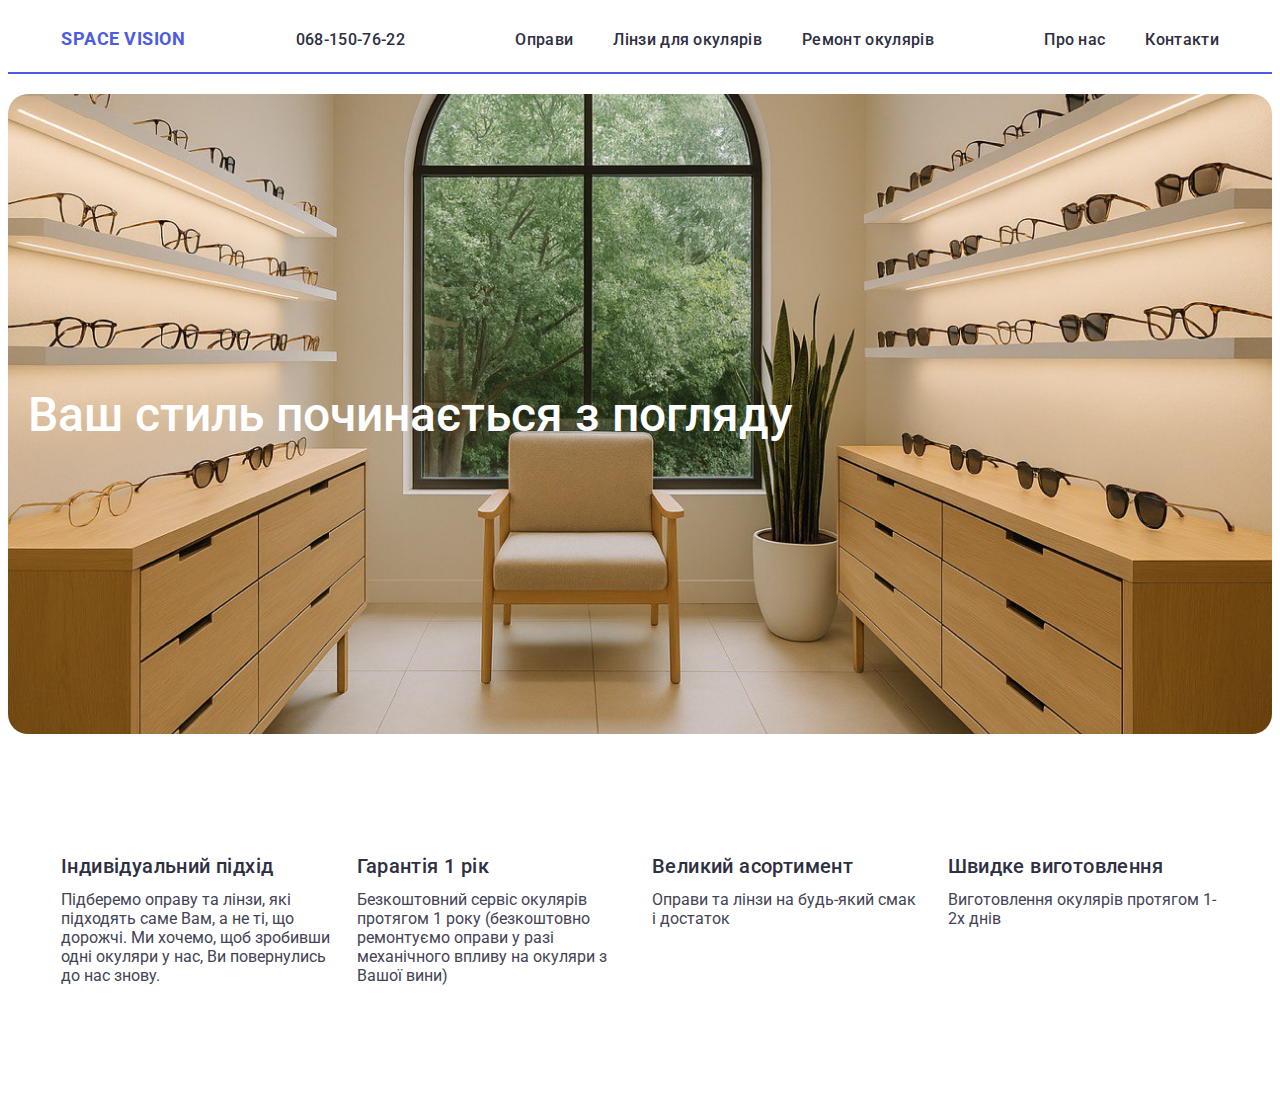
<file: index.html>
<!DOCTYPE html>
<html lang="uk">
  <head>
    <meta charset="UTF-8" />
    <meta name="viewport" content="width=device-width, initial-scale=1.0" />
    <title>Space vision</title>
    <link rel="preconnect" href="https://fonts.googleapis.com" />
    <link rel="preconnect" href="https://fonts.gstatic.com" crossorigin />
    <link
      href="https://fonts.googleapis.com/css2?family=Roboto:wght@100..900&display=swap"
      rel="stylesheet"
    />
    <!-- базова іконка -->
    <link rel="icon" href="./images/favicon.png" type="image/png" />

    <!-- для Apple пристроїв -->
    <link rel="apple-touch-icon" href="./images/favicon.png" />

    <!-- для старих браузерів -->
    <link rel="shortcut icon" href="./images/favicon.ico" type="image/x-icon" />
    <link rel="stylesheet" href="./css/styles.css" />
  </head>
  <body>
    <header class="header-class">
      <div class="container">
        <div class="header-cont">
          <a class="logo" href="">Space vision</a>
          <a class="header-item" href="tel:+380681507622">068-150-76-22</a>
          <nav>
            <ul class="nav-list">
              <li><a class="header-item" href="">Оправи</a></li>
              <li>
                <a class="header-item" href="./lenses.html"
                  >Лінзи для окулярів</a
                >
              </li>
              <li>
                <a class="header-item" href="./glasses-repair.html"
                  >Ремонт окулярів</a
                >
              </li>
            </ul>
          </nav>
          <ul class="info-list">
            <li><a class="header-item" href="">Про нас</a></li>
            <li><a class="header-item" href="./contacts.html">Контакти</a></li>
          </ul>
        </div>
      </div>
    </header>
    <main>
      <section class="hero-section">
        <div class="hero-title-container">
          <h1 class="hero-title">Ваш стиль починається з погляду</h1>
        </div>
      </section>
      <section class="advantages-section">
        <div class="container">
          <ul class="advantages-list">
            <li class="advantage-list-item">
              <h3 class="advantage-name">Індивідуальний підхід</h3>
              <p class="text">
                Підберемо оправу та лінзи, які підходять саме Вам, а не ті, що
                дорожчі. Ми хочемо, щоб зробивши одні окуляри у нас, Ви
                повернулись до нас знову.
              </p>
            </li>
            <li class="advantage-list-item">
              <h3 class="advantage-name">Гарантія 1 рік</h3>
              <p class="text">
                Безкоштовний сервіс окулярів протягом 1 року (безкоштовно
                ремонтуємо оправи у разі механічного впливу на окуляри з Вашої
                вини)
              </p>
            </li>
            <li class="advantage-list-item">
              <h3 class="advantage-name">Великий асортимент</h3>
              <p class="text">Оправи та лінзи на будь-який смак і достаток</p>
            </li>
            <li class="advantage-list-item">
              <h3 class="advantage-name">Швидке виготовлення</h3>
              <p class="text">Виготовлення окулярів протягом 1-2х днів</p>
            </li>
          </ul>
        </div>
      </section>
    </main>
    <footer></footer>
  </body>
</html>
</file>
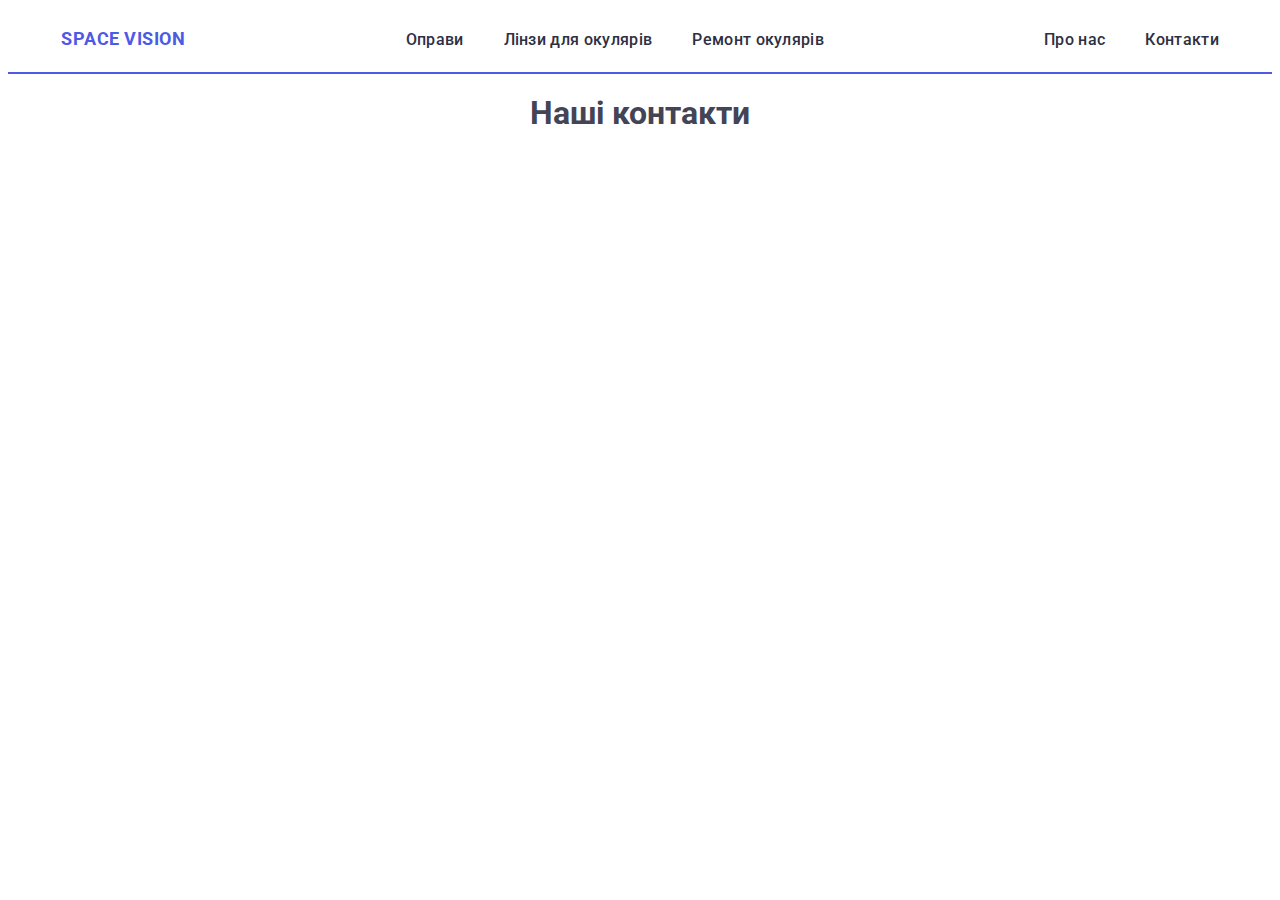
<file: contacts.html>
<!DOCTYPE html>
<html lang="uk">
  <head>
    <meta charset="UTF-8" />
    <meta name="viewport" content="width=device-width, initial-scale=1.0" />
    <title>Planeta zoru</title>
    <link rel="preconnect" href="https://fonts.googleapis.com" />
    <link rel="preconnect" href="https://fonts.gstatic.com" crossorigin />
    <link
      href="https://fonts.googleapis.com/css2?family=Roboto:wght@100..900&display=swap"
      rel="stylesheet"
    />
    <link rel="stylesheet" href="./css/contacts.css" />
  </head>
  <body>
    <header class="header-class">
      <div class="container">
        <div class="header-cont">
          <a class="logo" href="./index.html">Space vision</a>
          <nav>
            <ul class="nav-list">
              <li><a class="header-item" href="">Оправи</a></li>
              <li>
                <a class="header-item" href="./lenses.html"
                  >Лінзи для окулярів</a
                >
              </li>
              <li>
                <a class="header-item" href="./glasses-repair.html"
                  >Ремонт окулярів</a
                >
              </li>
            </ul>
          </nav>
          <ul class="info-list">
            <li><a class="header-item" href="">Про нас</a></li>
            <li><a class="header-item" href="./contacts.html">Контакти</a></li>
          </ul>
        </div>
      </div>
    </header>
    <main>
      <section class="upper">
        <div class="container">
          <h1 class="main-title">Наші контакти</h1>
          <iframe
            class="maps"
            src="https://www.google.com/maps/embed?pb=!1m18!1m12!1m3!1d2540.8739228790137!2d30.519468999999997!3d50.44344900000001!2m3!1f0!2f0!3f0!3m2!1i1024!2i768!4f13.1!3m3!1m2!1s0x40d4ce5600843455%3A0xc5b1673508627240!2sbaziliooptica%20optics%20and%20eyeglass%20repair!5e0!3m2!1sru!2sua!4v1743019800606!5m2!1sru!2sua"
            style="border: 0"
            allowfullscreen=""
            loading="lazy"
            referrerpolicy="no-referrer-when-downgrade"
          ></iframe>
        </div>
      </section>
    </main>
    <footer></footer>
  </body>
</html>
</file>
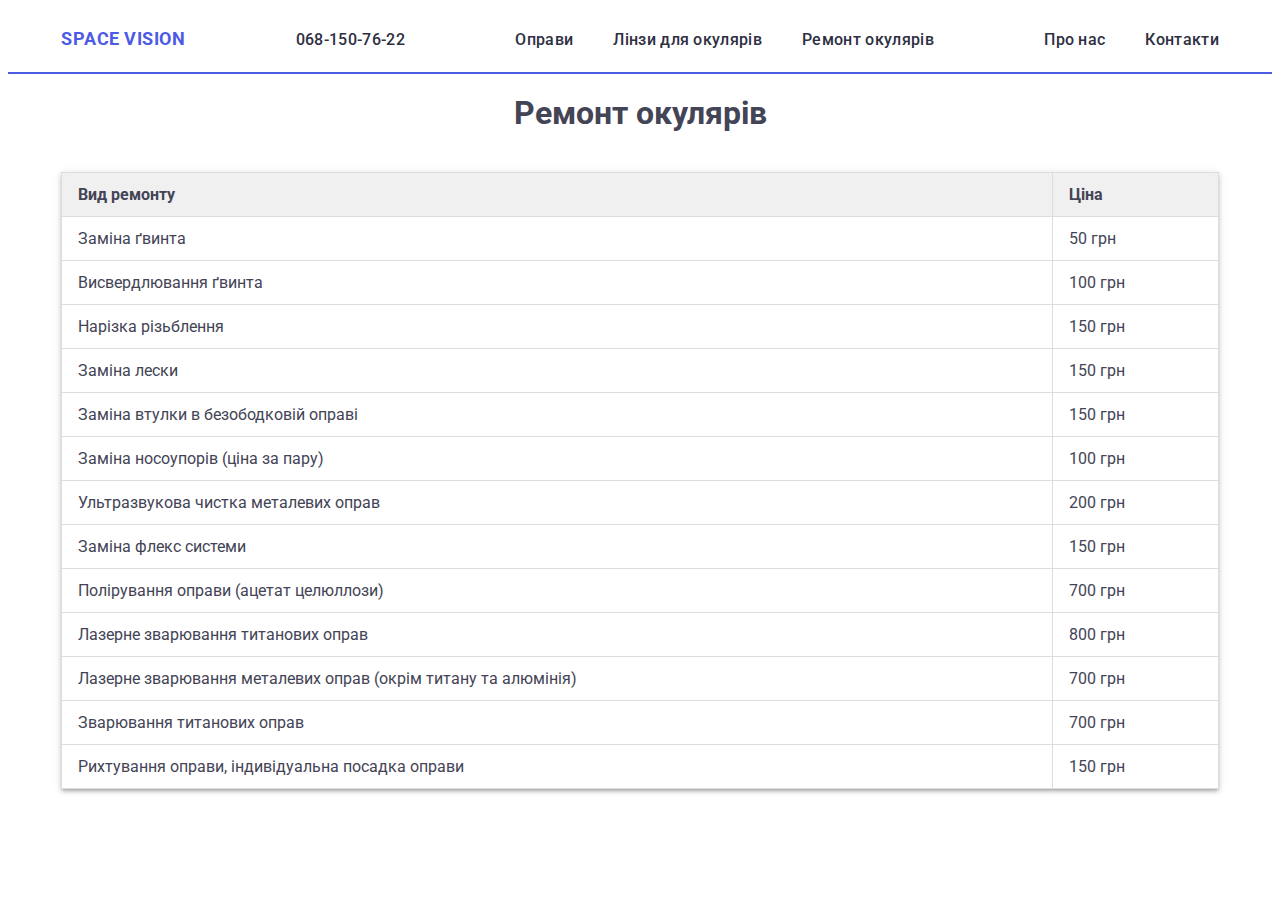
<file: glasses-repair.html>
<!DOCTYPE html>
<html lang="uk">
  <head>
    <meta charset="UTF-8" />
    <meta name="viewport" content="width=device-width, initial-scale=1.0" />
    <title>Planeta zoru</title>
    <link rel="preconnect" href="https://fonts.googleapis.com" />
    <link rel="preconnect" href="https://fonts.gstatic.com" crossorigin />
    <link
      href="https://fonts.googleapis.com/css2?family=Roboto:wght@100..900&display=swap"
      rel="stylesheet"
    />
    <link rel="stylesheet" href="./css/glasses-repair.css" />
  </head>
  <body>
    <header class="header-class">
      <div class="container">
        <div class="header-cont">
          <a class="logo" href="./index.html">Space vision</a>
          <a class="header-item" href="tel:+380681507622">068-150-76-22</a>
          <nav>
            <ul class="nav-list">
              <li><a class="header-item" href="">Оправи</a></li>
              <li>
                <a class="header-item" href="./lenses.html"
                  >Лінзи для окулярів</a
                >
              </li>
              <li>
                <a class="header-item" href="./glasses-repair.html"
                  >Ремонт окулярів</a
                >
              </li>
            </ul>
          </nav>
          <ul class="info-list">
            <li><a class="header-item" href="">Про нас</a></li>
            <li><a class="header-item" href="./contacts.html">Контакти</a></li>
          </ul>
        </div>
      </div>
    </header>
    <main>
      <section class="upper">
        <div class="container">
          <h1 class="repair-title">Ремонт окулярів</h1>
        </div>
      </section>
      <section>
        <div class="container">
          <table class="price-table">
            <thead>
              <tr>
                <th>Вид ремонту</th>
                <th>Ціна</th>
              </tr>
            </thead>
            <tbody>
              <tr>
                <td>Заміна ґвинта</td>
                <td>50 грн</td>
              </tr>
              <tr>
                <td>Висвердлювання ґвинта</td>
                <td>100 грн</td>
              </tr>
              <tr>
                <td>Нарізка різьблення</td>
                <td>150 грн</td>
              </tr>
              <tr>
                <td>Заміна лески</td>
                <td>150 грн</td>
              </tr>
              <tr>
                <td>Заміна втулки в безободковій оправі</td>
                <td>150 грн</td>
              </tr>
              <tr>
                <td>Заміна носоупорів (ціна за пару)</td>
                <td>100 грн</td>
              </tr>
              <tr>
                <td>Ультразвукова чистка металевих оправ</td>
                <td>200 грн</td>
              </tr>
              <tr>
                <td>Заміна флекс системи</td>
                <td>150 грн</td>
              </tr>
              <tr>
                <td>Полірування оправи (ацетат целюллози)</td>
                <td>700 грн</td>
              </tr>
              <tr>
                <td>Лазерне зварювання титанових оправ</td>
                <td>800 грн</td>
              </tr>
              <tr>
                <td>
                  Лазерне зварювання металевих оправ (окрім титану та алюмінія)
                </td>
                <td>700 грн</td>
              </tr>
              <tr>
                <td>Зварювання титанових оправ</td>
                <td>700 грн</td>
              </tr>
              <tr>
                <td>Рихтування оправи, індивідуальна посадка оправи</td>
                <td>150 грн</td>
              </tr>
            </tbody>
          </table>
        </div>
      </section>
    </main>
    <footer></footer>
  </body>
</html>
</file>
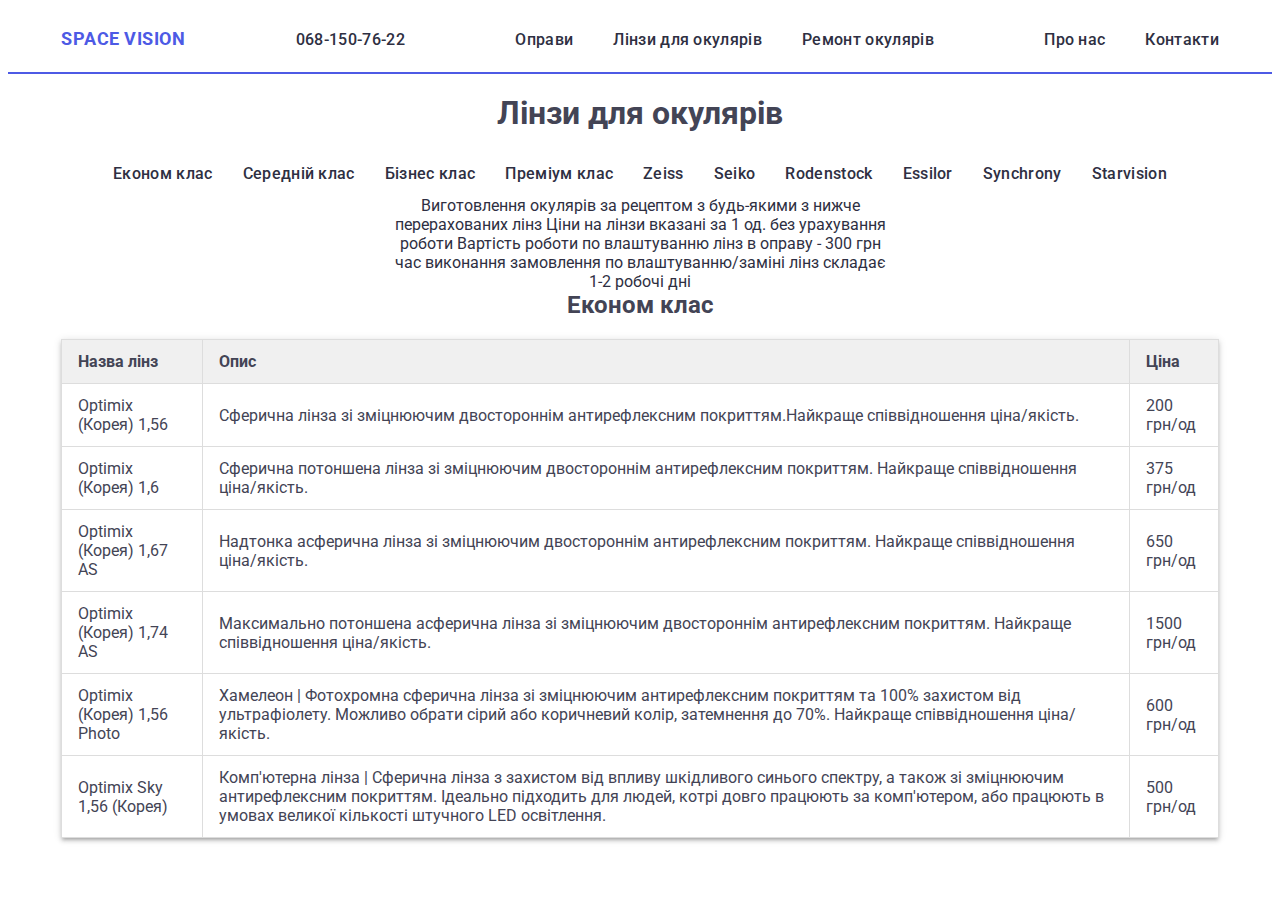
<file: lenses.html>
<!DOCTYPE html>
<html lang="en">
  <head>
    <meta charset="UTF-8" />
    <meta name="viewport" content="width=device-width, initial-scale=1.0" />
    <title>Planeta zoru</title>
    <link rel="preconnect" href="https://fonts.googleapis.com" />
    <link rel="preconnect" href="https://fonts.gstatic.com" crossorigin />
    <link
      href="https://fonts.googleapis.com/css2?family=Roboto:wght@100..900&display=swap"
      rel="stylesheet"
    />
    <link rel="stylesheet" href="./css/lenses.css" />
  </head>
  <body>
    <header class="header-class">
      <div class="container">
        <div class="header-cont">
          <a class="logo" href="./index.html">Space vision</a>
          <a class="header-item" href="tel:+380681507622">068-150-76-22</a>
          <nav>
            <ul class="nav-list">
              <li><a class="header-item" href="">Оправи</a></li>
              <li>
                <a class="header-item" href="./lenses.html"
                  >Лінзи для окулярів</a
                >
              </li>
              <li>
                <a class="header-item" href="./glasses-repair.html"
                  >Ремонт окулярів</a
                >
              </li>
            </ul>
          </nav>
          <ul class="info-list">
            <li><a class="header-item" href="">Про нас</a></li>
            <li><a class="header-item" href="./contacts.html">Контакти</a></li>
          </ul>
        </div>
      </div>
    </header>

    <main>
      <section class="upper">
        <div class="container">
          <h1 class="lenses-title">Лінзи для окулярів</h1>
        </div>
      </section>
      <section>
        <div class="container">
          <ul class="lenses-list">
            <li><a class="list-item" href="#econom-level">Економ клас</a></li>
            <li><a class="list-item" href="">Cередній клас</a></li>
            <li><a class="list-item" href="">Бізнес клас</a></li>
            <li><a class="list-item" href="">Преміум клас</a></li>
            <li><a class="list-item" href="">Zeiss</a></li>
            <li><a class="list-item" href="">Seiko</a></li>
            <li><a class="list-item" href="">Rodenstock</a></li>
            <li><a class="list-item" href="">Essilor</a></li>
            <li><a class="list-item" href="">Synchrony</a></li>
            <li><a class="list-item" href="">Starvision</a></li>
          </ul>
          <p class="text">
            Виготовлення окулярів за рецептом з будь-якими з нижче перерахованих
            лінз Ціни на лінзи вказані за 1 од. без урахування роботи Вартість
            роботи по влаштуванню лінз в оправу - 300 грн час виконання
            замовлення по влаштуванню/заміні лінз складає 1-2 робочі дні
          </p>
          <h2 id="econom-level" class="lens-level">Економ клас</h2>
          <table class="price-table">
            <thead>
              <tr>
                <th>Назва лінз</th>
                <th>Опис</th>
                <th>Ціна</th>
              </tr>
            </thead>
            <tbody>
              <tr>
                <td>Optimix (Корея) 1,56</td>
                <td>
                  Сферична лінза зі зміцнюючим двостороннім антирефлексним
                  покриттям.Найкраще співвідношення ціна/якість.
                </td>
                <td>200 грн/од</td>
              </tr>
              <tr>
                <td>Optimix (Корея) 1,6</td>
                <td>
                  Сферична потоншена лінза зі зміцнюючим двостороннім
                  антирефлексним покриттям. Найкраще співвідношення ціна/якість.
                </td>
                <td>375 грн/од</td>
              </tr>
              <tr>
                <td>Optimix (Корея) 1,67 AS</td>
                <td>
                  Надтонка асферична лінза зі зміцнюючим двостороннім
                  антирефлексним покриттям. Найкраще співвідношення ціна/якість.
                </td>
                <td>650 грн/од</td>
              </tr>

              <tr>
                <td>Optimix (Корея) 1,74 AS</td>
                <td>
                  Максимально потоншена асферична лінза зі зміцнюючим
                  двостороннім антирефлексним покриттям. Найкраще співвідношення
                  ціна/якість.
                </td>
                <td>1500 грн/од</td>
              </tr>
              <tr>
                <td>Optimix (Корея) 1,56 Photo</td>
                <td>
                  Хамелеон | Фотохромна сферична лінза зі зміцнюючим
                  антирефлексним покриттям та 100% захистом від ультрафіолету.
                  Можливо обрати сірий або коричневий колір, затемнення до 70%.
                  Найкраще співвідношення ціна/якість.
                </td>
                <td>600 грн/од</td>
              </tr>
              <tr>
                <td>Optimix Sky 1,56 (Корея)</td>
                <td>
                  Комп'ютерна лінза | Сферична лінза з захистом від впливу
                  шкідливого синього спектру, а також зі зміцнюючим
                  антирефлексним покриттям. Ідеально підходить для людей, котрі
                  довго працюють за комп'ютером, або працюють в умовах великої
                  кількості штучного LED освітлення.
                </td>
                <td>500 грн/од</td>
              </tr>
            </tbody>
          </table>
        </div>
      </section>
    </main>
    <footer></footer>
  </body>
</html>
</file>
<file: css/styles.css>
body {
  font-family: "Roboto", sans-serif;
  color: #434455;
  background-color: #fff;
}

p,
h1,
h2,
h3,
h4,
h5,
h6 {
  margin: 0;
}

a {
  text-decoration: none;
}

ul {
  list-style-type: none;
  margin: 0;
  padding: 0;
}

img {
  display: block;
  max-width: 100%;
}

button {
  cursor: pointer;
}

.container {
  max-width: 1158px;
  padding-left: 15px;
  padding-right: 15px;
  margin: 0 auto;
}

.header-cont {
  display: flex;
  justify-content: space-between;
  flex-wrap: wrap;
}

.header-class {
  border-bottom: 2px solid #4d5ae5;
}

.logo {
  font-family: "Roboto", sans-serif;
  font-weight: 700;
  font-size: 18px;

  /* line-height: 21px; */
  line-height: 1.17;
  letter-spacing: 0.03em;
  text-transform: uppercase;
  color: #4d5ae5;
  padding: 20px 0;
}

.nav-list {
  display: flex;
  gap: 40px;
}

.header-item {
  font-weight: 500;
  font-size: 16px;

  /* line-height: 24px; */
  line-height: 1.5;
  letter-spacing: 0.02em;
  color: #2e2f42;
  display: inline-block;
  padding: 20px 0;
}

.header-item:hover {
  color: #404bbf;
}

.info-list {
  display: flex;
  gap: 40px;
}

.hero-title-container {
  margin: 20px auto;
  background-color: #fff;
  background-image: url(https://klymkov-ivan.github.io/new-optics/images/photo2025.jpeg);
  background-size: cover; /* масштабування під блок */
  background-position: center; /* центрування зображення */
  background-repeat: no-repeat; /* не повторювати */
  min-height: 600px;
  max-width: 1920px;
  border-radius: 20px;
  display: flex;
  align-items: center; /* центрування заголовка по вертикалі */
  justify-content: left; /* по горизонталі */
  text-align: center;
  padding: 20px;
  color: #fff; /* або чорний, залежно від картинки */
}

.hero-title {
  font-size: 48px;
  font-weight: 500;
}

.advantages-section {
  padding: 100px 0;
}

.advantages-list {
  display: flex;
  gap: 24px;
  flex-wrap: wrap;
}

.advantage-list-item {
  flex-basis: calc((100% - 72px) / 4);
}

.advantage-name {
  font-weight: 500;
  font-size: 20px;

  /* line-height: 24px; */
  line-height: 1.2;
  letter-spacing: 0.02em;
  color: #2e2f42;
  margin-bottom: 12px;
}

@media (max-width: 768px) {
  .logo {
    padding: 2px 0; /* було 20px — стало менше */
  }

  .header-item {
    padding: 2px 0; /* менше вертикального простору між пунктами */
  }

  .hero-title-container {
    min-height: 300px;
  }

  .hero-title {
    font-size: 18px;
  }
}
</file>
<file: css/contacts.css>
body {
  font-family: "Roboto", sans-serif;
  color: #434455;
  background-color: #fff;
}

p,
h1,
h2,
h3,
h4,
h5,
h6 {
  margin: 0;
}

a {
  text-decoration: none;
}

ul {
  list-style-type: none;
  margin: 0;
  padding: 0;
}

img {
  display: block;
  max-width: 100%;
}

button {
  cursor: pointer;
}

.container {
  max-width: 1158px;
  padding-left: 15px;
  padding-right: 15px;
  margin: 0 auto;
}

.header-cont {
  display: flex;
  justify-content: space-between;
  flex-wrap: wrap;
}

.header-class {
  border-bottom: 2px solid #4d5ae5;
}

.logo {
  font-family: "Roboto", sans-serif;
  font-weight: 700;
  font-size: 18px;

  /* line-height: 21px; */
  line-height: 1.17;
  letter-spacing: 0.03em;
  text-transform: uppercase;
  color: #4d5ae5;
  padding: 20px 0;
}

.nav-list {
  display: flex;
  gap: 40px;
}

.header-item {
  font-weight: 500;
  font-size: 16px;

  /* line-height: 24px; */
  line-height: 1.5;
  letter-spacing: 0.02em;
  color: #2e2f42;
  display: inline-block;
  padding: 20px 0;
}

.header-item:hover {
  color: #404bbf;
}

.info-list {
  display: flex;
  gap: 40px;
}

.upper {
  padding: 20px 0;
}

.main-title {
  text-align: center;
}

.maps {
  width: 100%;
  aspect-ratio: 16 / 9; /* або 16 / 9, якщо хочеш ширший вигляд */
  max-width: 1158px;
  border: 0;
  display: block;
  margin: 30px auto 0;
}

@media (max-width: 768px) {
  .logo {
    padding: 2px 0; /* було 20px — стало менше */
  }

  .header-item {
    padding: 2px 0; /* менше вертикального простору між пунктами */
  }
}
</file>
<file: css/glasses-repair.css>
body {
  font-family: "Roboto", sans-serif;
  color: #434455;
  background-color: #fff;
}

p,
h1,
h2,
h3,
h4,
h5,
h6 {
  margin: 0;
}

a {
  text-decoration: none;
}

ul {
  list-style-type: none;
  margin: 0;
  padding: 0;
}

img {
  display: block;
  max-width: 100%;
}

button {
  cursor: pointer;
}

.container {
  max-width: 1158px;
  padding-left: 15px;
  padding-right: 15px;
  margin: 0 auto;
}

.header-class {
  border-bottom: 2px solid #4d5ae5;
}

.header-cont {
  display: flex;
  justify-content: space-between;
  flex-wrap: wrap;
}

.logo {
  font-family: "Roboto", sans-serif;
  font-weight: 700;
  font-size: 18px;

  /* line-height: 21px; */
  line-height: 1.17;
  letter-spacing: 0.03em;
  text-transform: uppercase;
  color: #4d5ae5;
  padding: 20px 0;
}

.nav-list {
  display: flex;
  gap: 40px;
}

.header-item {
  font-weight: 500;
  font-size: 16px;

  /* line-height: 24px; */
  line-height: 1.5;
  letter-spacing: 0.02em;
  color: #2e2f42;
  display: inline-block;
  padding: 20px 0;
}

.header-item:hover {
  color: #404bbf;
}

.info-list {
  display: flex;
  gap: 40px;
}

.price-table {
  width: 100%;
  border-collapse: collapse;
  margin: 20px 0;
  font-size: 16px;
  text-align: left;
  box-shadow: 0px 3px 3px -2px rgba(0, 0, 0, 0.2),
    0px 3px 4px 0px rgba(0, 0, 0, 0.14), 0px 1px 8px 0px rgba(0, 0, 0, 0.12);
}

.price-table thead {
  background-color: #f0f0f0;
}

.price-table th,
.price-table td {
  padding: 12px 16px;
  border: 1px solid #ddd;
}

.price-table tbody tr:hover {
  background-color: #f9f9f9;
}

.upper {
  padding: 20px 0;
}

.repair-title {
  text-align: center;
}

@media (max-width: 768px) {
  .logo {
    padding: 2px 0; /* було 20px — стало 2px */
  }

  .header-item {
    padding: 2px 0; /* менше вертикального простору між пунктами */
  }

  .list-item {
    padding: 0 4px;
    border-right: 1px solid #4d5ae5;
  }

  .repair-title {
    font-size: 18px;
  }

  .upper {
    padding: 8px 0;
  }

  .price-table {
    margin: 10px 0;
  }
}
</file>
<file: css/lenses.css>
body {
  font-family: "Roboto", sans-serif;
  color: #434455;
  background-color: #fff;
}

p,
h1,
h2,
h3,
h4,
h5,
h6 {
  margin: 0;
}

a {
  text-decoration: none;
}

ul {
  list-style-type: none;
  margin: 0;
  padding: 0;
}

img {
  display: block;
  max-width: 100%;
}

button {
  cursor: pointer;
}

.container {
  max-width: 1158px;
  padding-left: 15px;
  padding-right: 15px;
  margin: 0 auto;
}

.header-class {
  border-bottom: 2px solid #4d5ae5;
}

.header-cont {
  display: flex;
  justify-content: space-between;
  flex-wrap: wrap;
}

.logo {
  font-family: "Roboto", sans-serif;
  font-weight: 700;
  font-size: 18px;

  /* line-height: 21px; */
  line-height: 1.17;
  letter-spacing: 0.03em;
  text-transform: uppercase;
  color: #4d5ae5;
  padding: 20px 0;
}

.nav-list {
  display: flex;
  gap: 40px;
}

.header-item {
  font-weight: 500;
  font-size: 16px;

  /* line-height: 24px; */
  line-height: 1.5;
  letter-spacing: 0.02em;
  color: #2e2f42;
  display: inline-block;
  padding: 20px 0;
}

.header-item:hover {
  color: #404bbf;
}

.info-list {
  display: flex;
  gap: 40px;
}

.upper {
  padding: 20px 0;
}

.lenses-title {
  text-align: center;
}

.lenses-list {
  display: flex;
  gap: 10px;
  justify-content: center;
  flex-wrap: wrap;
}

.list-item {
  display: block;
  padding: 10px;
  font-weight: 500;
  font-size: 16px;

  /* line-height: 24px; */
  line-height: 1.5;
  letter-spacing: 0.02em;
  color: #2e2f42;
}

.list-item:hover {
  background-color: #faf1e6;
}

.text {
  max-width: 500px;
  text-align: center;
  margin: 0 auto;
  color: #2e2f42;
}

.lens-level {
  text-align: center;
}

.price-table {
  width: 100%;
  border-collapse: collapse;
  margin: 20px 0;
  font-size: 16px;
  text-align: left;
  box-shadow: 0px 3px 3px -2px rgba(0, 0, 0, 0.2),
    0px 3px 4px 0px rgba(0, 0, 0, 0.14), 0px 1px 8px 0px rgba(0, 0, 0, 0.12);
}

.price-table thead {
  background-color: #f0f0f0;
}

.price-table th,
.price-table td {
  padding: 12px 16px;
  border: 1px solid #ddd;
}

.price-table tbody tr:hover {
  background-color: #f9f9f9;
}

@media (max-width: 768px) {
  .logo {
    padding: 2px 0; /* було 20px — стало 2px */
  }

  .header-item {
    padding: 2px 0; /* менше вертикального простору між пунктами */
  }

  .list-item {
    padding: 0 4px;
    border-right: 1px solid #4d5ae5;
  }

  .lenses-title {
    font-size: 18px;
  }

  .lens-level {
    font-size: 18px;
  }

  .upper {
    padding: 8px 0;
  }
}
</file>
